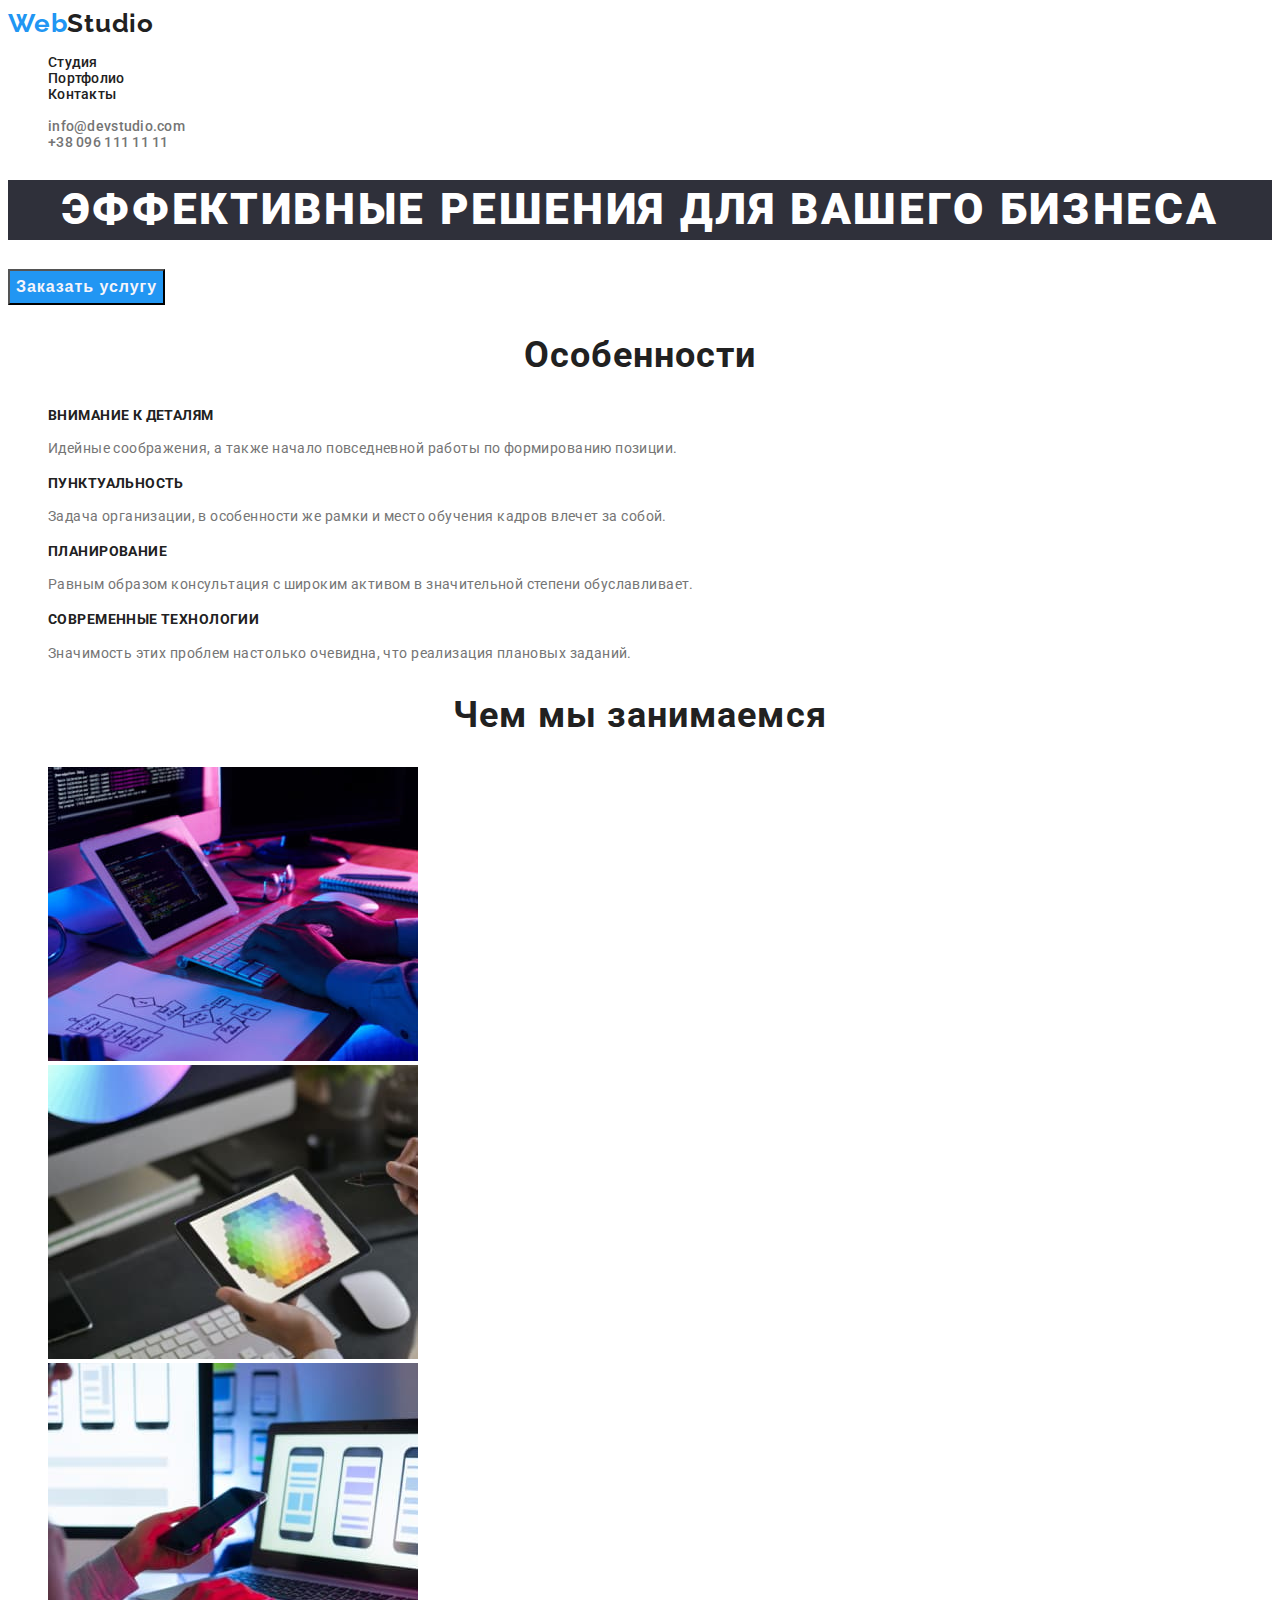
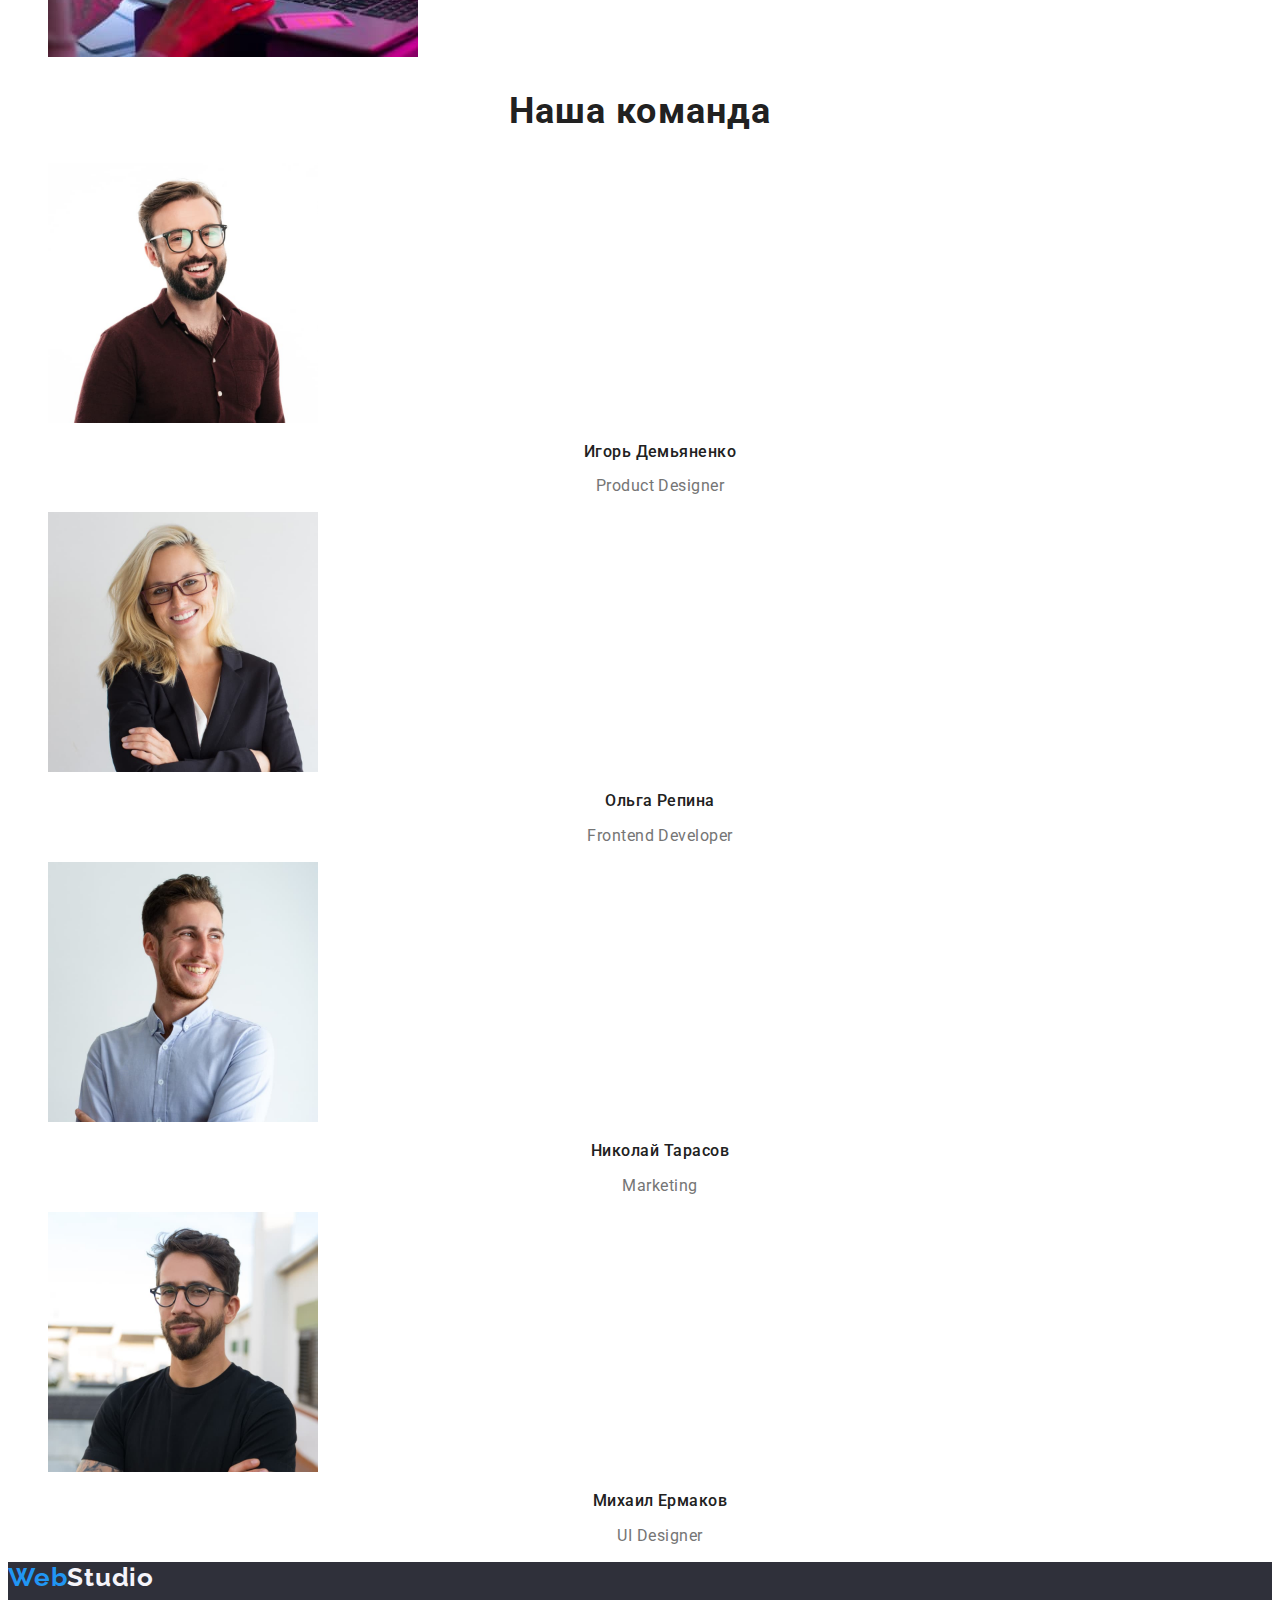
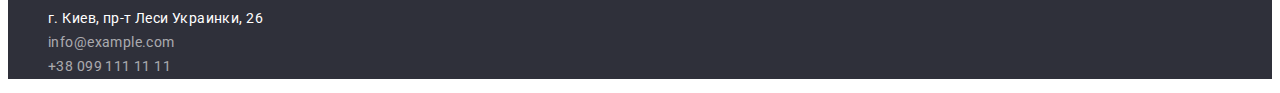
<file: index.html>
<!DOCTYPE html>
<html lang="ru">
  <head>
    <meta charset="UTF-8" />
    <meta http-equiv="X-UA-Compatible" content="IE=edge" />
    <meta name="viewport" content="width=device-width, initial-scale=1.0" />
    <title>Homework#1</title>
    <link rel="preconnect" href="https://fonts.googleapis.com">
<link rel="preconnect" href="https://fonts.gstatic.com" crossorigin>
<link href="https://fonts.googleapis.com/css2?family=Raleway:wght@700&family=Roboto:wght@400;500;700;900&display=swap" rel="stylesheet">
<link rel="stylesheet" href="./css/styles.css">
  </head>
  <body>
      <!--Навігація у шапці-->
    <header>
      <nav>
        <a class="logo" href="./index.html">
          <span class="logo accent">Web</span><span class="logo basic">Studio</span>
        </a>
        <ul class="links">
          <li class="link-item">
            <a class="navigation" href="Студия">Студия</a>
          </li>
          <li class="link-item">
            <a class="navigation" href="./portfolio.html">Портфолио</a>
          </li>
          <li class="link-item">
            <a class="navigation" href="Контакты">Контакты</a>
          </li>
        </ul>
      </nav>
      <ul class="address">
        <li>
          <a class="contact" href="mailto:info@devstudio.com">info@devstudio.com</a>
        </li>
        <li> 
          <a class="contact" href="tel:+380961111111">+38 096 111 11 11</a>
         </li>
      </ul>     
    </header>
    <main>
      <!-- Розділ Головне -->
      <section>
      <h1 class="header"> Эффективные решения для вашего бизнеса</h1>
      <button class="button" type="button">Заказать услугу</button>
      </section>
      <!-- Розділ Особливості -->
      <section>
        <h2 class="sections">Особенности</h2>
        <ul class="list">
           <li class="list-item"> 
              <h3 class="features">Внимание к деталям</h3> 
             <p class="description"> 
               Идейные соображения, а также начало повседневной работы по формированию позиции.
              </p>
           </li>
           <li class="list-item"> 
            <h3 class="features">Пунктуальность</h3> 
            <p class="description">
              Задача организации, в особенности же рамки и место обучения кадров влечет за собой.
            </p>
           </li>
           <li class="list-item"> 
            <h3 class="features">Планирование</h3> 
            <p class="description">
              Равным образом консультация с широким активом в значительной степени обуславливает.
            </p>
         </li>
         <li class="list-item"> 
          <h3 class="features">Современные технологии</h3> 
          <p class="description">
            Значимость этих проблем настолько очевидна, что реализация плановых заданий.
          </p>
         </li>
        </ul>
         </section>

         <!-- Розділ Чим ми займаємося -->
         <section>
             <h2 class="sections"> Чем мы занимаемся</h2>
             <ul class="list">
               <li class="list-item">
                <img src="./images/img.jpg" alt="написание кода" width="370" height="294">
               </li>
               <li class="list-item">
                <img src="./images/box 3.jpg" alt="разработка приложений"width="370" height="294" >
               </li>
                 <li class="list-item">
                  <img src="./images/img (1).jpg" alt="дизайн" width="370" height="294">
                 </li>
                 
             </ul>
         </section>
         <!-- Розділ Наша команда -->
         <section>
             <h2 class="sections">Наша команда</h2>
             <ul class="list">
                 <li class="list-item">
                    <img src="./images/img (2).jpg" alt="Фото" width="270" height="260">
                    <h3 class="name">Игорь Демьяненко</h3>
                    <p class="occupation">Product Designer</p>
                 </li>
                 <li class="list-item">
                    <img src="./images/img (3).jpg" alt="Фото" width="270" height="260">
                    <h3 class="name">Ольга Репина</h3>
                    <p class="occupation">Frontend Developer</p>
                 </li>
                 <li class="list-item">
                    <img src="./images/img (4).jpg" alt="Фото" width="270" height="260">
                    <h3 class="name">Николай Тарасов</h3>
                    <p class="occupation">Marketing</p>
                 </li>
                 <li class="list-item">
                    <img src="./images/img (5).jpg" alt="Фото" width="270" height="260">
                    <h3 class="name">Михаил Ермаков</h3>
                    <p class="occupation">UI Designer</p>
                 </li>                
             </ul>
         </section>
    </main>
    <footer class="footer">
      <a class="logotype" href="./index.html">
        <span class="logotype start">Web</span><span class="logotype end">Studio</span>
      </a>
        <address class="address-footer">
            <ul class="list">
                <li class="list-item">
                  <a class="map" href="https://www.google.com/maps/d/u/0/viewer?mid=10uSM3H-mIU3GznYo2szRIEphczw&hl=en_US&ll=50.427326999999984%2C30.538092&z=17">г. Киев, пр-т Леси Украинки, 26</a>
                </li>
                <li class="list-item">
                  <a class="contact-footer" href="mailto:info@example.com">info@example.com</a>
                </li>
                <li class="list-item">
                  <a class="contact-footer" href="tel:+380991111111">+38 099 111 11 11</a>
                </li>
            </ul>
        </address>
    </footer>
  </body>
</html>
</file>
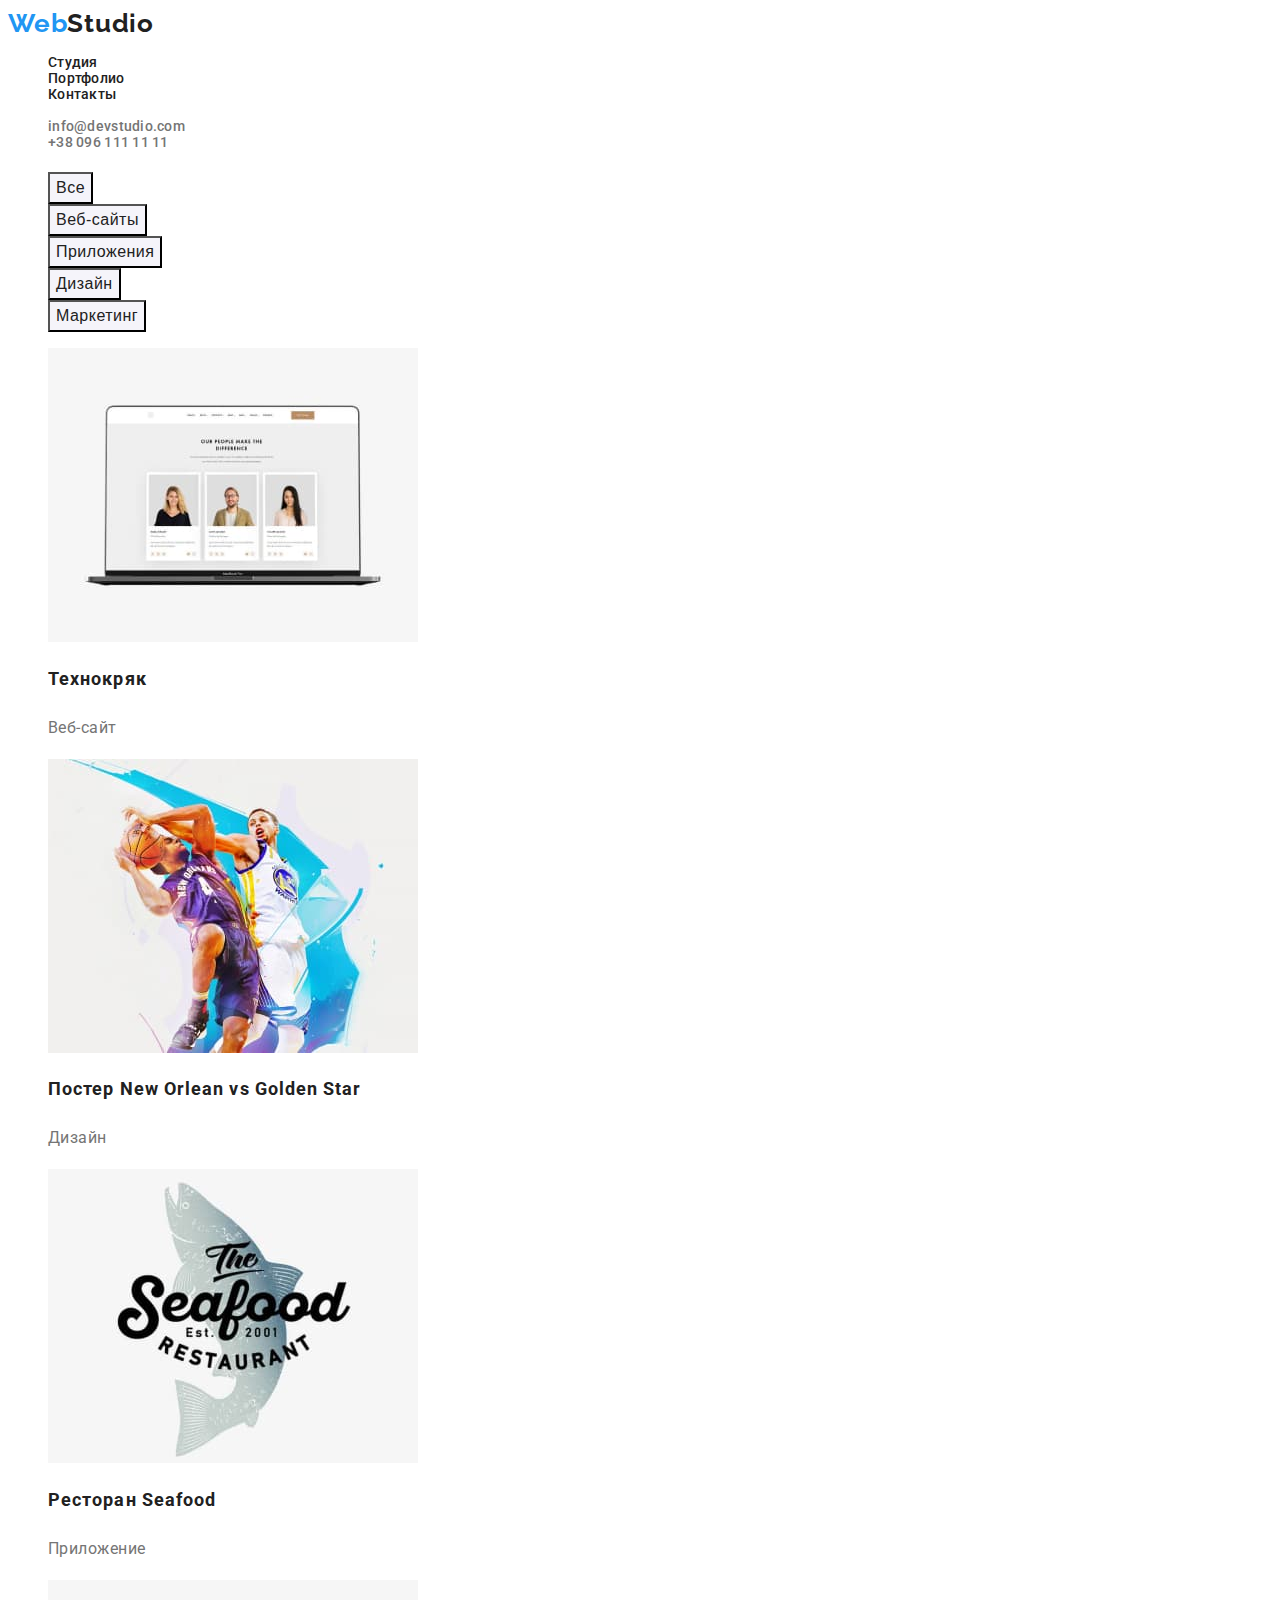
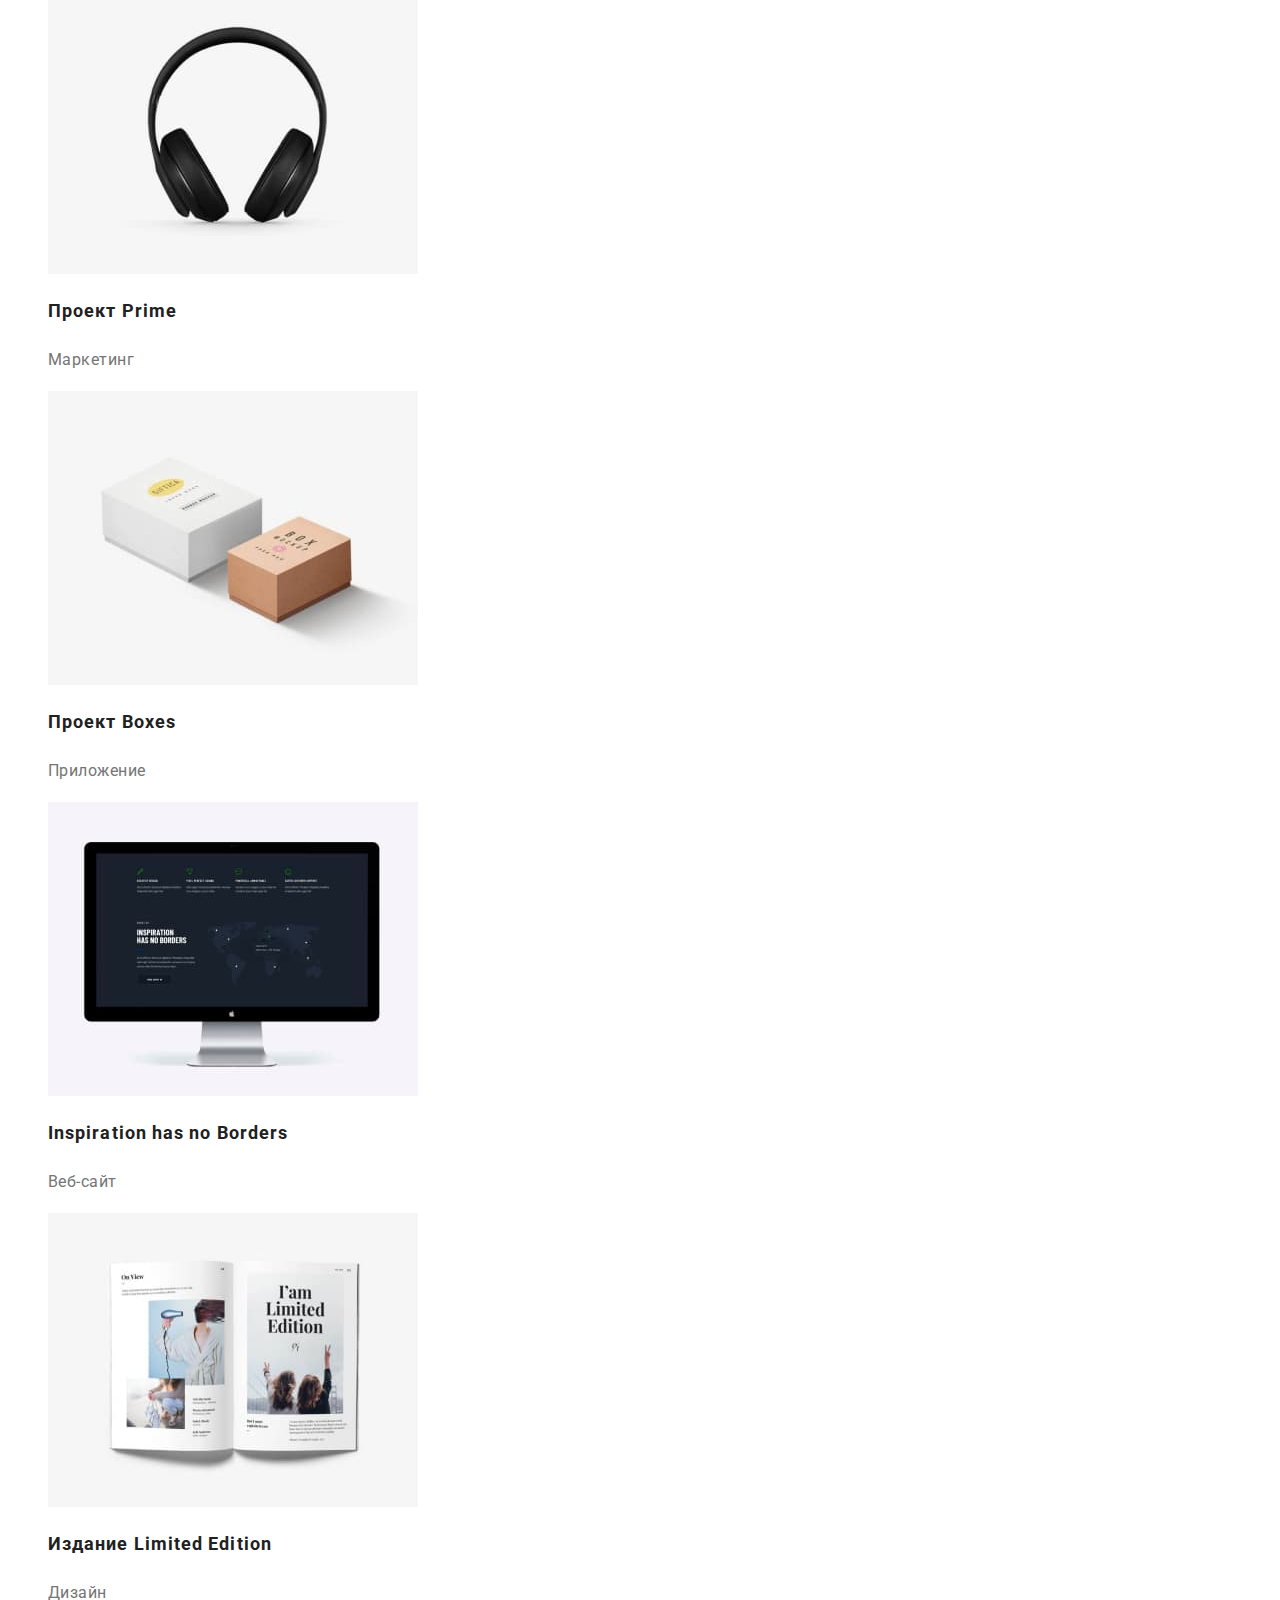
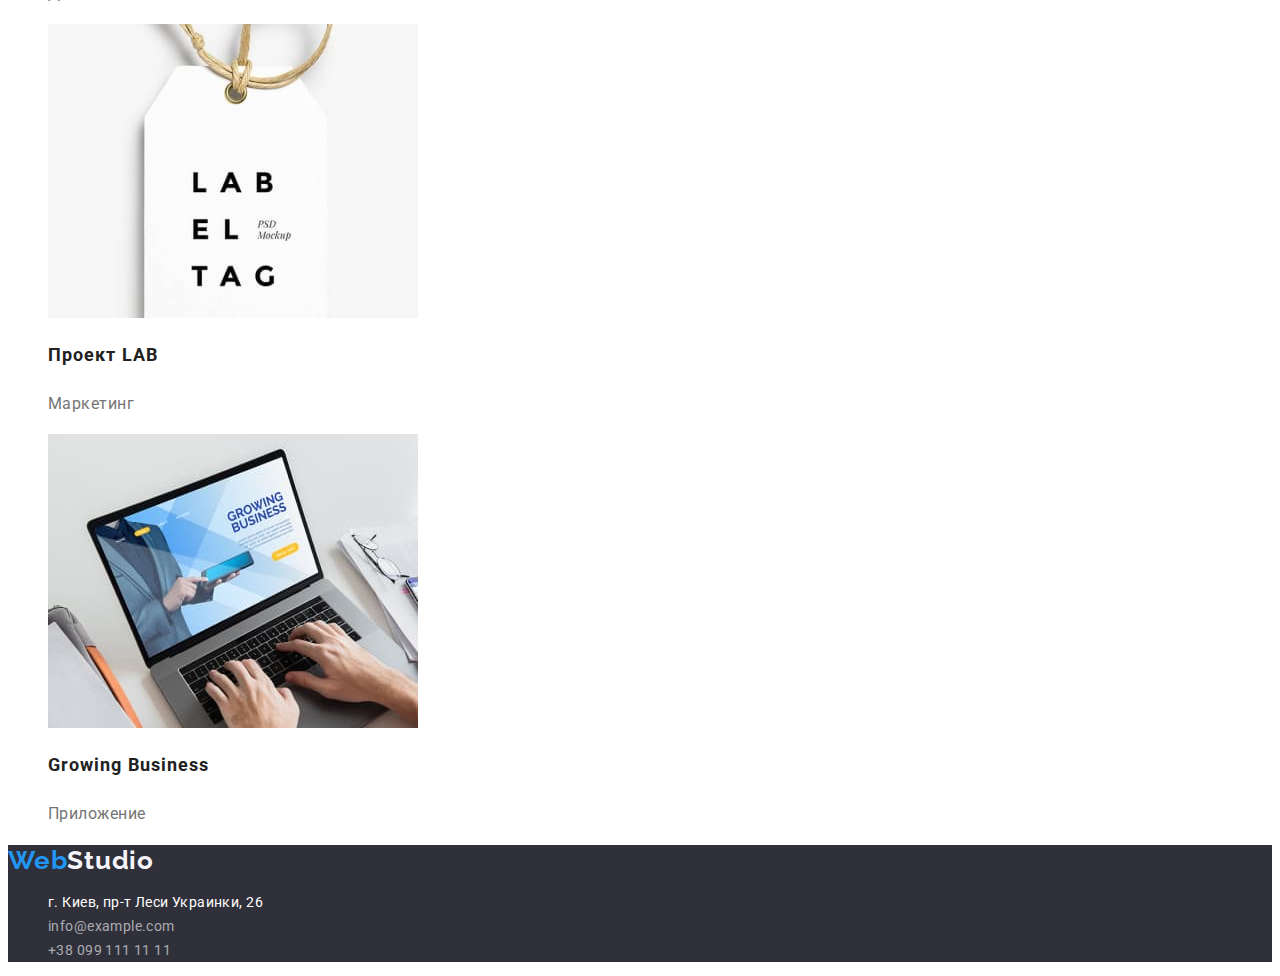
<file: portfolio.html>
<!DOCTYPE html>
<html lang="en">
<head>
    <meta charset="UTF-8">
    <meta http-equiv="X-UA-Compatible" content="IE=edge">
    <meta name="viewport" content="width=device-width, initial-scale=1.0">
    <title>Portfolio</title>
    <link rel="preconnect" href="https://fonts.googleapis.com">
    <link rel="preconnect" href="https://fonts.gstatic.com" crossorigin>
    <link href="https://fonts.googleapis.com/css2?family=Raleway:wght@700&family=Roboto:wght@400;500;700;900&display=swap" rel="stylesheet">
    <link rel="stylesheet" href="./css/styles.css">
</head>
<body>
     <!--Навігація у шапці-->
     <header>
        <nav>
          <a class="logo" href="./index.html">
            <span class="logo accent">Web</span><span class="logo basic">Studio</span>
          </a>
          <ul class="links">
            <li class="link-item">
              <a class="navigation" href="Студия">Студия</a>
            </li>
            <li class="link-item">
              <a class="navigation" href="./portfolio.html">Портфолио</a>
            </li>
            <li class="link-item">
              <a class="navigation" href="Контакты">Контакты</a>
            </li>
          </ul>
        </nav>
        <ul class="address">
          <li>
            <a class="contact" href="mailto:info@devstudio.com">info@devstudio.com</a>
          </li>
          <li> 
            <a class="contact" href="tel:+380961111111">+38 096 111 11 11</a>
           </li>
        </ul>     
      </header>
      <main>
          <!-- Секція з кнопок -->
          <section>
              <h1></h1>
              <ul class="button-list">
                  <li>
                    <button class="btn" type="button">Все</button>
                 </li>
                 <li>
                    <button class="btn" type="button">Веб-сайты</button>
                 </li>
                 <li>
                    <button class="btn" type="button">Приложения</button>
                 </li>
                 <li>
                    <button class="btn" type="button">Дизайн</button>
                 </li>
                 <li>
                    <button class="btn" type="button">Маркетинг</button>
                 </li>
              </ul>
              <ul class="image-list">
                  <li>
                      <img src="./images/port (9).jpg" alt="Технокряк" width="370" height="294">
                      <h2 class="image-name">Технокряк</h2>
                      <p class="type">Веб-сайт</p>
                  </li>
                  <li>
                    <img src="./images/port (8).jpg" alt="Постер New Orlean vs Golden Star" width="370" height="294">
                    <h2 class="image-name">Постер New Orlean vs Golden Star </h2>
                    <p class="type">Дизайн</p>
                  </li>
                  <li>
                    <img src="./images/port (7).jpg" alt="Ресторан Seafood" width="370" height="294">
                    <h2 class="image-name">Ресторан Seafood</h2>
                    <p class="type">Приложение</p> 
                  </li>
                  <li>
                    <img src="./images/port (6).jpg" alt="Проект Prime" width="370" height="294">
                    <h2 class="image-name">Проект Prime</h2>
                    <p class="type">Маркетинг</p>
                </li>
                <li>
                  <img src="./images/port (5).jpg" alt="Проект Boxes" width="370" height="294">
                  <h2 class="image-name">Проект Boxes </h2>
                  <p class="type">Приложение</p>
                </li>
                <li>
                  <img src="./images/port (1).jpg" alt="Inspiration has no Borders" width="370" height="294">
                  <h2 class="image-name">Inspiration has no Borders</h2>
                  <p class="type">Веб-сайт</p> 
                </li>
                <li>
                  <img src="./images/port (4).jpg" alt="Издание Limited Edition" width="370" height="294">
                  <h2 class="image-name">Издание Limited Edition</h2>
                  <p class="type">Дизайн</p>
              </li>
              <li>
                <img src="./images/port (3).jpg" alt="Проект LAB" width="370" height="294">
                <h2 class="image-name">Проект LAB </h2>
                <p class="type">Маркетинг</p>
              </li>
              <li>
                <img src="./images/port (2).jpg" alt="Growing Business" width="370" height="294">
                <h2 class="image-name">Growing Business</h2>
                <p class="type">Приложение</p> 
              </li>   
              </ul>
          </section>
      </main>
      <footer class="footer">
        <a class="logotype" href="./index.html">
          <span class="logotype start">Web</span><span class="logotype end">Studio</span>
        </a>
          <address class="address-footer">
              <ul class="list">
                  <li class="list-item">
                    <a class="map" href="https://www.google.com/maps/d/u/0/viewer?mid=10uSM3H-mIU3GznYo2szRIEphczw&hl=en_US&ll=50.427326999999984%2C30.538092&z=17">г. Киев, пр-т Леси Украинки, 26</a>
                  </li>
                  <li class="list-item">
                    <a class="contact-footer" href="mailto:info@example.com">info@example.com</a>
                  </li>
                  <li class="list-item">
                    <a class="contact-footer" href="tel:+380991111111">+38 099 111 11 11</a>
                  </li>
              </ul>
          </address>
      </footer>
</body>
</html>
</file>
<file: css/styles.css>
:root {
--main-text-color:#212121;
--secondary-text-color:#757575;
--main-background-color:#F5F4FA;
--secondary-background-color:#2F303A;
--logo-accent-color: #2196F3;
--logo-main-color: #F5F4FA;
--button-color: #F5F4FA;
--button-background-color:#2196F3;
--active-focus-color: #212121;
--link-text-color:#2196F3;
--link-background-color: #F5F4FA;
--rare-white-text-color: #FFFFFF;
--contacts-text-color: rgba(255, 255, 255, 0.6);
}
body{
    font-family: Roboto, sans-serif;
}

/* LOGO */
.logo{
font-family: 'Raleway';
font-style: normal;
font-weight: 700;
font-size: 26px;
line-height: 1.19;
letter-spacing: 0.03em;
text-decoration: none;
}
.logo .accent{
color: var(--logo-accent-color)
}
.logo .basic{
color: var(--main-text-color)
}
/* LINKS */
.navigation{
color: var(--main-text-color)
text-decoration: none;
}
.navigation:hover {
 background-color: var(--link-background-color);
 color: #2196F3;
 }
 .navigation:focus {
  color: var(--active-focus-color)
}
.navigation:active {
  color: var(--active-focus-color)
 }
.navigation {
 cursor: pointer;
 text-decoration: none;
 }
 
.link-item{
font-weight: 500;
font-size: 14px;
line-height: 1.14;
letter-spacing: 0.02em;
text-decoration: none;
list-style-type: none; 
color: var(--main-text-color);
}
/* ADDRESS */
.address{
color: var(--secondary-text-color);
font-weight: 500;
font-size: 14px;
line-height: 1.14;
letter-spacing: 0.02em;
text-decoration: none;
list-style-type: none;
}
.contact:hover {
background-color: var(--link-background-color);
color: var(--link-text-color);
}
.contact:focus {
    color: var(--active-focus-color);
}
.contact:active {
    color: var(--active-focus-color);
}
.contact {
    cursor: pointer;
}
.contact{
    color:  var(--secondary-text-color);
    text-decoration: none;
}
/* MAIN */
.header{
color: var(--rare-white-text-color);
background-color: var(--secondary-background-color);
font-weight: 900;
font-size: 44px;
line-height: 1.36;
text-align: center;
letter-spacing: 0.06em;
text-transform: uppercase;
}
.button:hover {
    background: var(--button-background-color);
    color: var(--button-color);
}
.button:focus {
    color: var(--active-focus-color);
}
.button:active {
    color: var(--active-focus-color);
}
.button{
    cursor: pointer;
}
.button{
background-color: var(--button-background-color);
font-weight: 700;
font-size: 16px;
line-height: 1.87;
display: flex;
align-items: center;
text-align: center;
letter-spacing: 0.06em;
color: var(--button-color);
}
/* FEATURES */
.sections{
font-weight: 700;
font-size: 36px;
line-height: 1.16;
text-align: center;
letter-spacing: 0.03em;
color: var(--main-text-color);
}
.list-item{
    list-style-type: none;
    text-decoration: none;
}
.features{
font-weight: 700;
font-size: 14px;
line-height: 1.16;
letter-spacing: 0.03em;
text-transform: uppercase;
color: var(--main-text-color);
}
.description{
font-weight: 400;
font-size: 14px;
line-height: 1.71;
letter-spacing: 0.03em;
color: var(--secondary-text-color);
}
/* WHAT WE DO */

/* COMMAND */
.name{
font-weight: 500;
font-size: 16px;
line-height: 1.18;
text-align: center;
letter-spacing: 0.03em;
color: var(--main-text-color);
}
.occupation{
    font-weight: 400;
    font-size: 16px;
    line-height: 1.18;
    text-align: center;
    letter-spacing: 0.03em;
    color: var(--secondary-text-color);
}
/* PORTFOLIO */
.button-list{
    list-style-type: none;
}
.btn:hover {
    background: var(--button-background-color);
    color: var(--button-color);
}
.btn:focus {
    color: var(--main-text-color);
}
.btn:active {
    color: var(--main-text-color);
}
.btn {
    cursor: pointer;
}
.btn{
font-weight: 500;
font-size: 16px;
line-height: 1.62;
text-align: center;
letter-spacing: 0.03em;
color: var(--main-text-color);
background-color: var(--button-color)
}
.image-list{
list-style-type: none;
}
.image-name{
font-weight: 700;
font-size: 18px;
line-height: 2;
letter-spacing: 0.06em;
color: var(--main-text-color);
}
.type{
font-weight: 400;
font-size: 16px;
line-height: 1.87;
letter-spacing: 0.03em;
color: var(--secondary-text-color);
}
/* FOOTER */
.logotype {
font-family: 'Raleway';
font-weight: 700;
font-size: 26px;
line-height: 1.19;
letter-spacing: 0.03em;
text-decoration: none;
}
.logotype .start{
color: var(--logo-accent-color);
}
.logotype .end {
    color: var(--logo-main-color);
}
.footer {
background: var(--secondary-background-color);
font-style: normal;
font-weight: 400;
font-size: 14px;
line-height: 1.7;
letter-spacing: 0.03em;

}
.address-footer{
font-style: normal;
font-size: 14px;
line-height: 1.7;
letter-spacing: 0.03em;
}
.map{
    color: var(--rare-white-text-color);
    text-decoration: none;
}
.contact-footer{
    color: var(--contacts-text-color);
    text-decoration: none;
}
</file>
